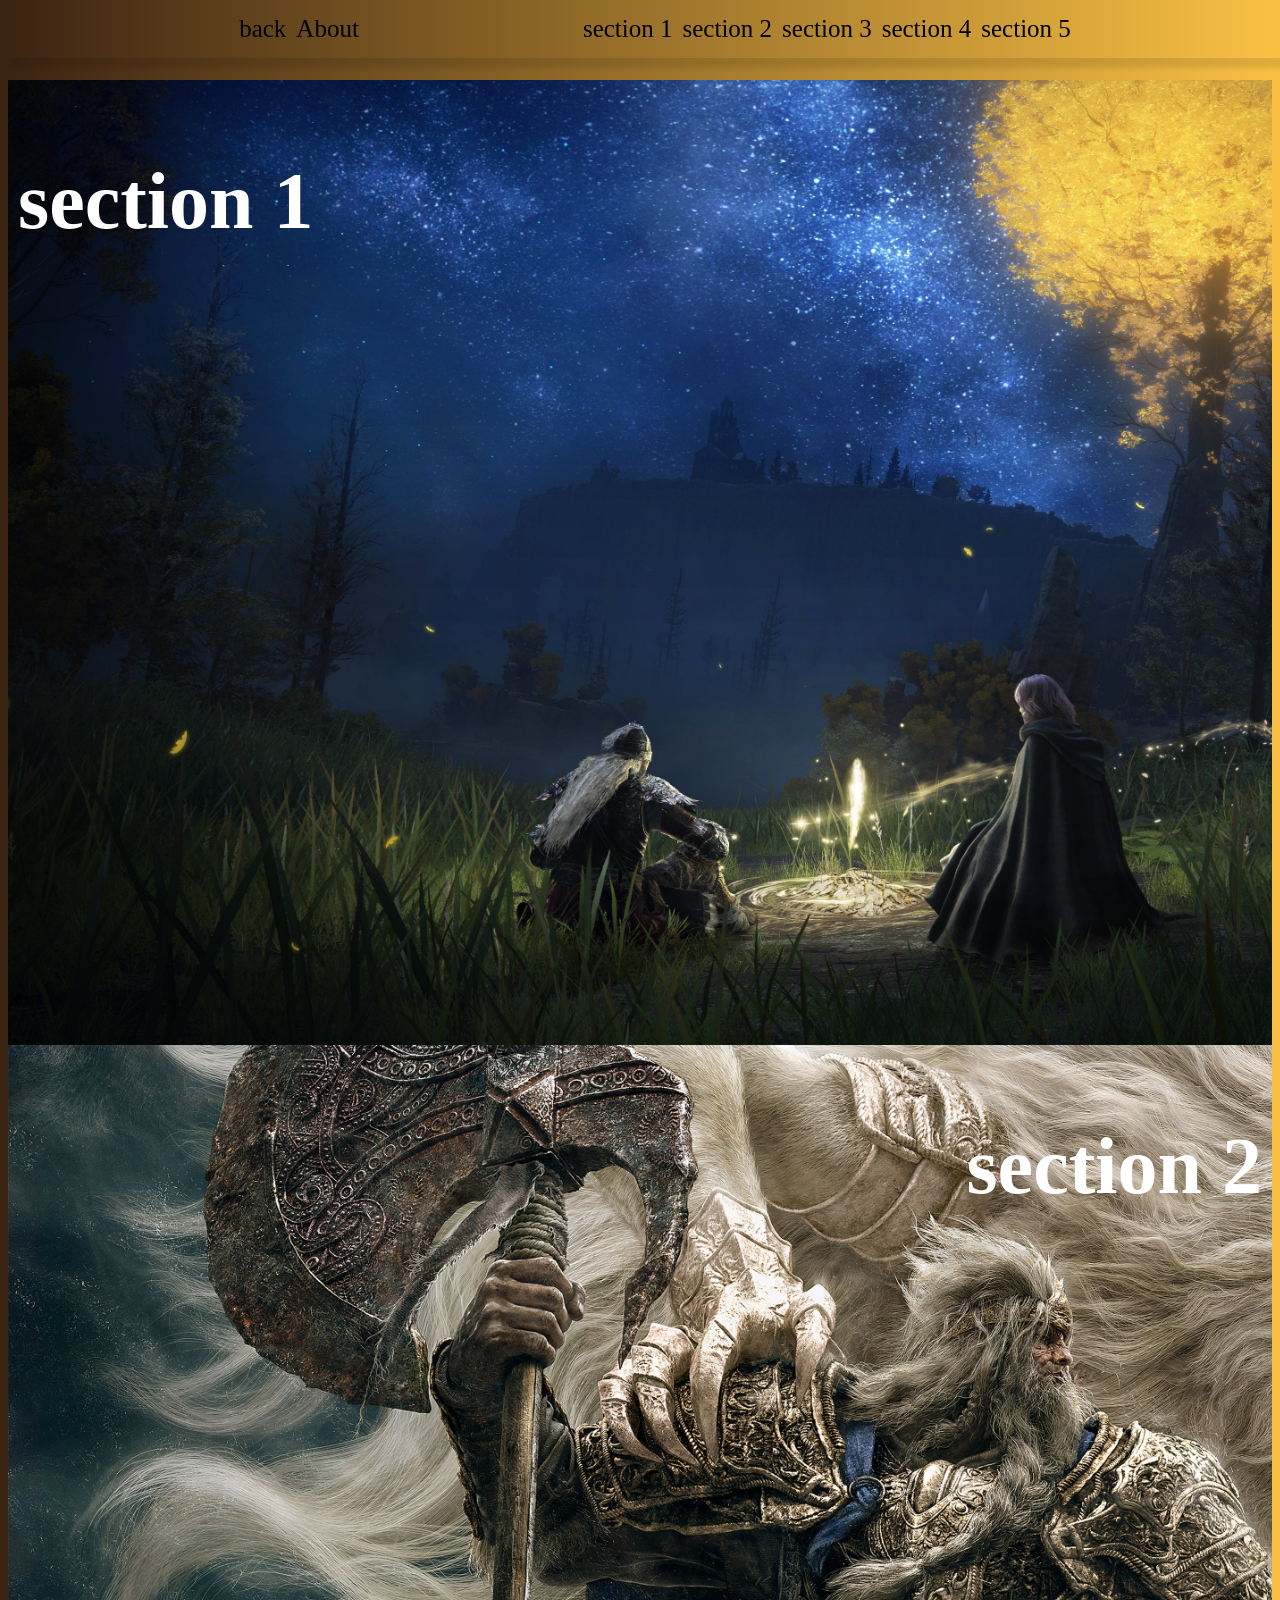
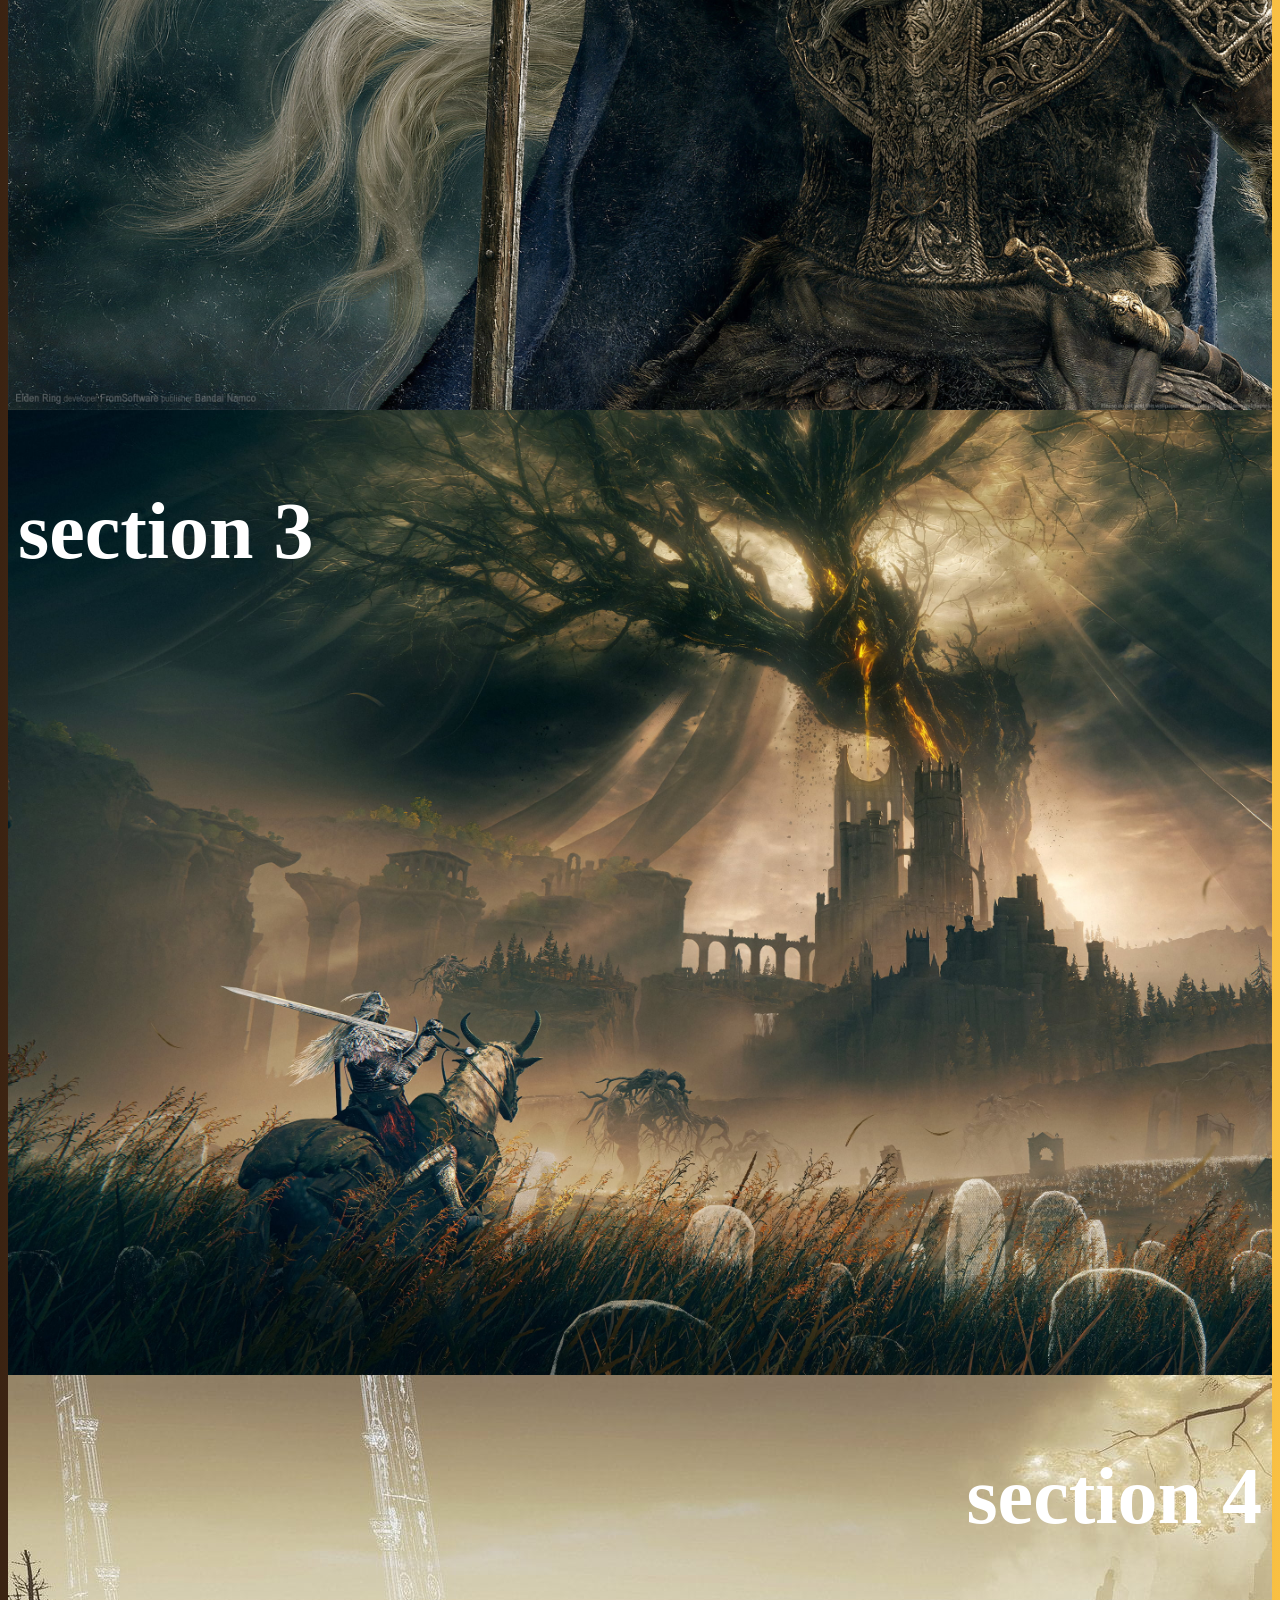
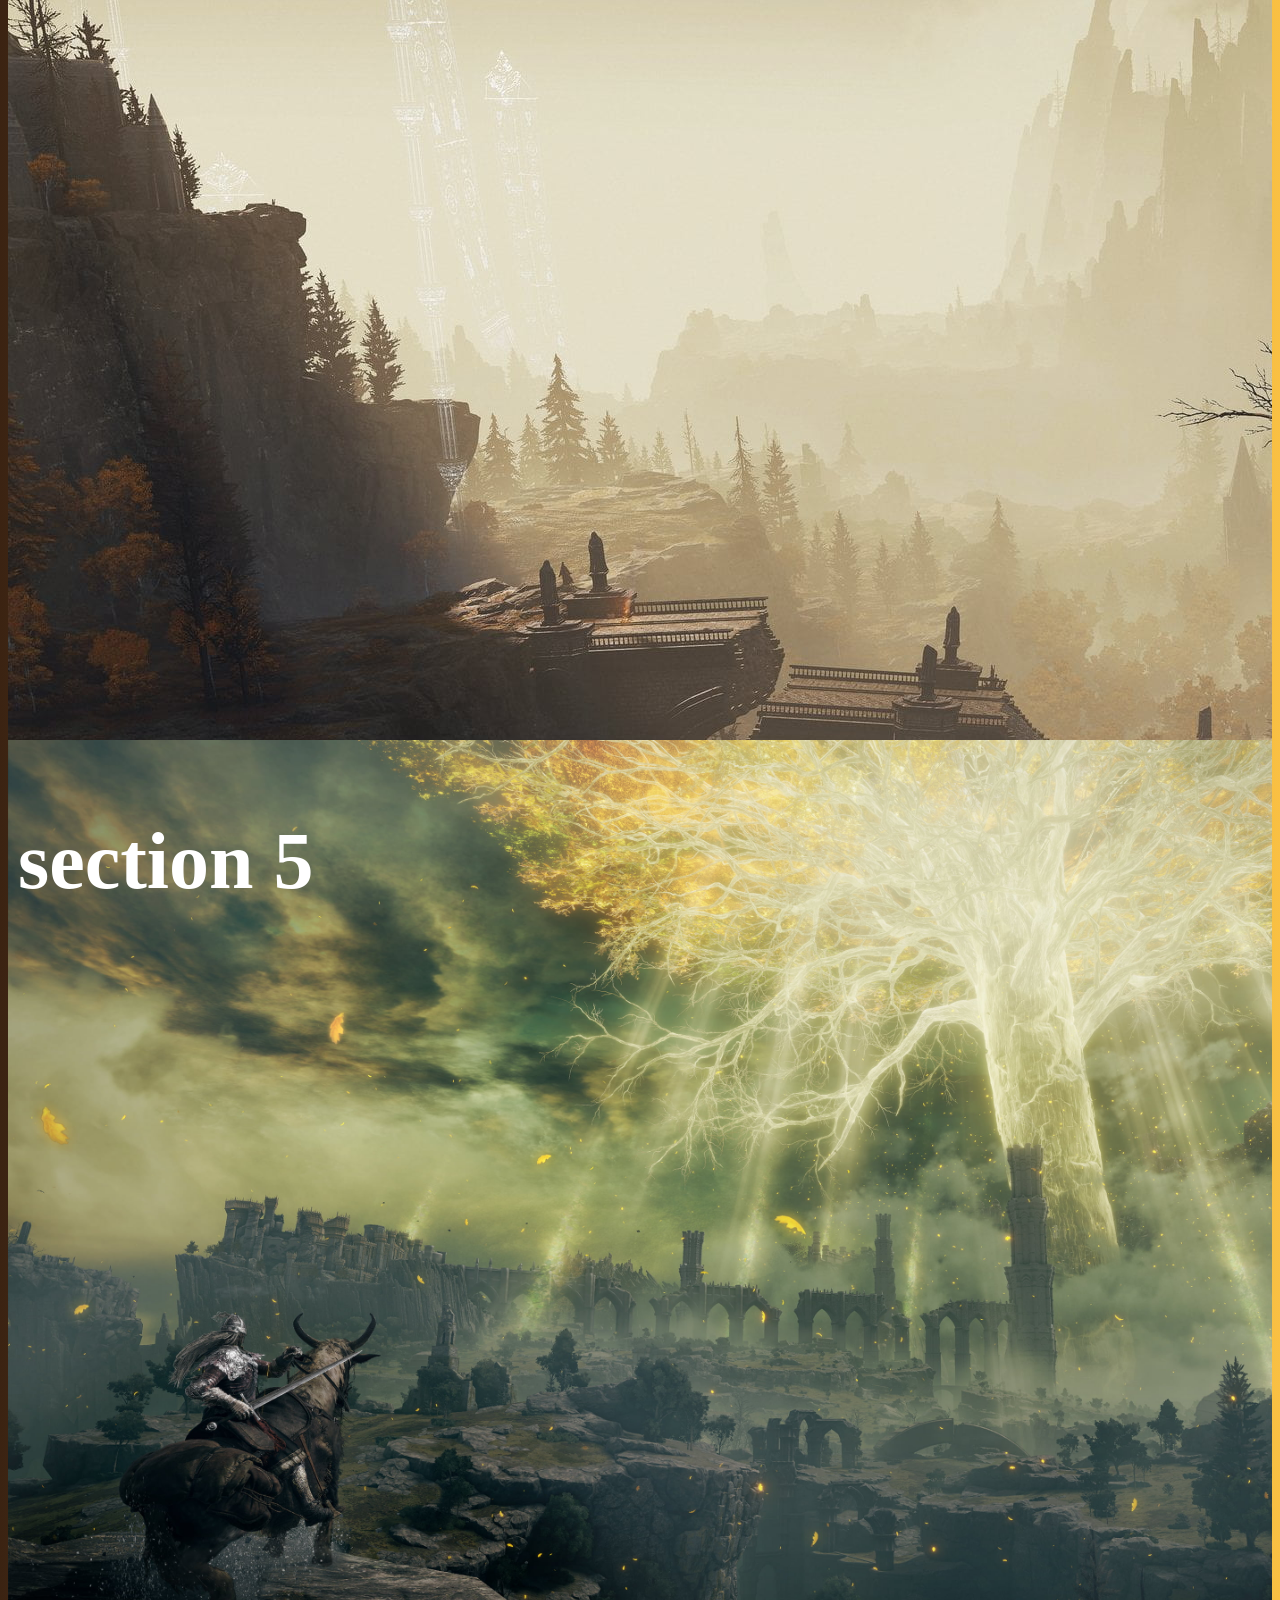
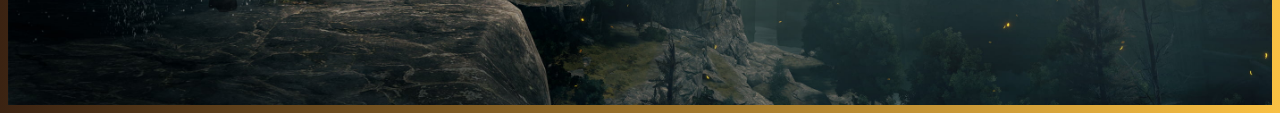
<file: index.html>
<!doctype html>
<html lang="en">
  <head>
    <meta charset="UTF-8" />
    <meta name="viewport" content="width=device-width, initial-scale=1.0" />
    <title>HOME</title>
    <link rel="stylesheet" href="HOME.CSS" />
  </head>
  <body>
    <header>
      <nav>
        <ul class="left">
          <li><a href="login.html">back</a></li>
          <li><a href="about.html">About</a></li>
        </ul>
        <ul class="right">
          <li><a href="#s1">section 1</a></li>
          <li><a href="#s2">section 2</a></li>
          <li><a href="#s3">section 3</a></li>
          <li><a href="#s4">section 4</a></li>
          <li><a href="#s5">section 5</a></li>
        </ul>
      </nav>
    </header>
    <br />
    <br />
    <br />
    <br />

    <main>
      <section id="s1">
        <h1>section 1</h1>
      </section>
      <section id="s2"><h1>section 2</h1></section>
      <section id="s3"><h1>section 3</h1></section>
      <section id="s4"><h1>section 4</h1></section>
      <section id="s5"><h1>section 5</h1></section>
    </main>
  </body>
</html>
</file>
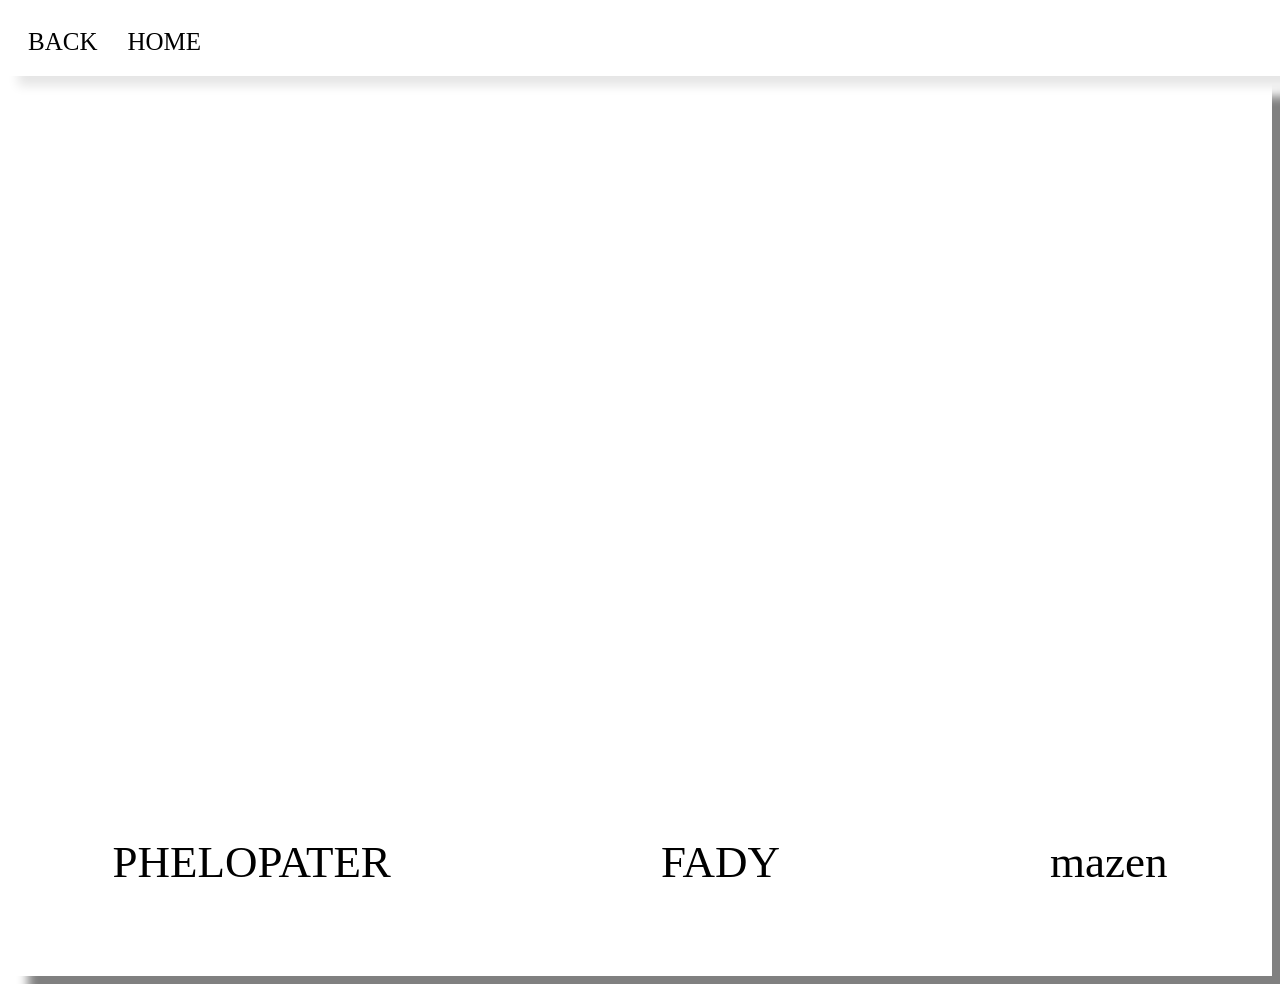
<file: about.html>
<!doctype html>
<html lang="en">
  <head>
    <meta charset="UTF-8" />
    <meta name="viewport" content="width=device-width, initial-scale=1.0" />
    <title>About</title>
    <link rel="stylesheet" href="about.css">
  </head>
  <body>
    <header>
      <nav>
        <ul class="left">
          <li><a href="login.html">BACK</a></li>
          <li><a href="index.html">HOME</a></li>
        </ul>
      </nav>
    </header>
    <main>
        <div>
        <span>PHELOPATER</span>
        <span> FADY</span>
        <span>mazen</span>
        </div>
        <audio id="music" controls autoplay loop>
  <source src="gta-san-andreas-mission-passed-made-with-Voicemod.mp3" type="audio/ogg">
</audio>
    </main>
  </body>
</html>
</file>
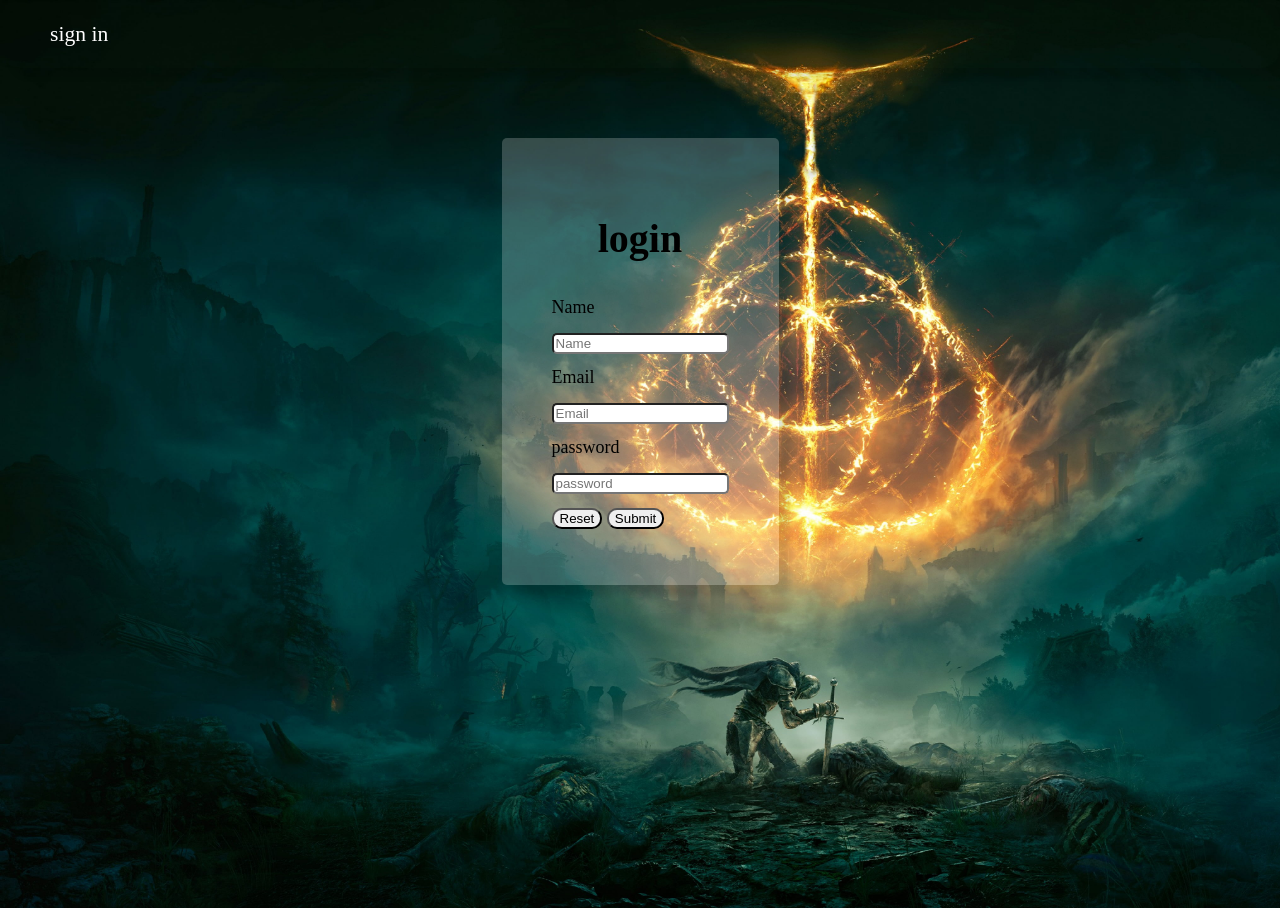
<file: login.html>
<!doctype html>
<html lang="en">
  <head>
    <meta charset="UTF-8" />
    <meta name="viewport" content="width=device-width, initial-scale=1.0" />
    <title>sign in</title>
    <link rel="stylesheet" href="login - Copy.css" />
  </head>
  <body>
    <header>
      <nav>
        <ul>
          <li><a href="sign.html"> sign in</a></li>
        </ul>
      </nav>
    </header>

    <main>
      <form action="index.html" target="_self">
        <div class="login">
          <fieldset>
            <h2>login</h2>
            <label>
              Name
              <input required  class="Name" type="text" placeholder="Name" />
            </label>
            <label>
              Email
              <input required class="Email" type="email" placeholder="Email" />
            </label>

            <label>
              password
              <input
                required
                class="password"
                type="password"
                placeholder="password"
              />
              <!-- <button type="button">
              Show / Hide
            </button> -->
            </label>
            <label for="">
            <input class="submit" type="reset" />
            <input class="submit" type="submit" />
            </label>
          </fieldset>
        </div>
      </form>
    </main>
    <!-- <footer class="page__footer">
      <p>@elden</p>
    </footer> -->
    <!-- <script src="login - Copy.js"></script> -->
  </body>
</html>
</file>
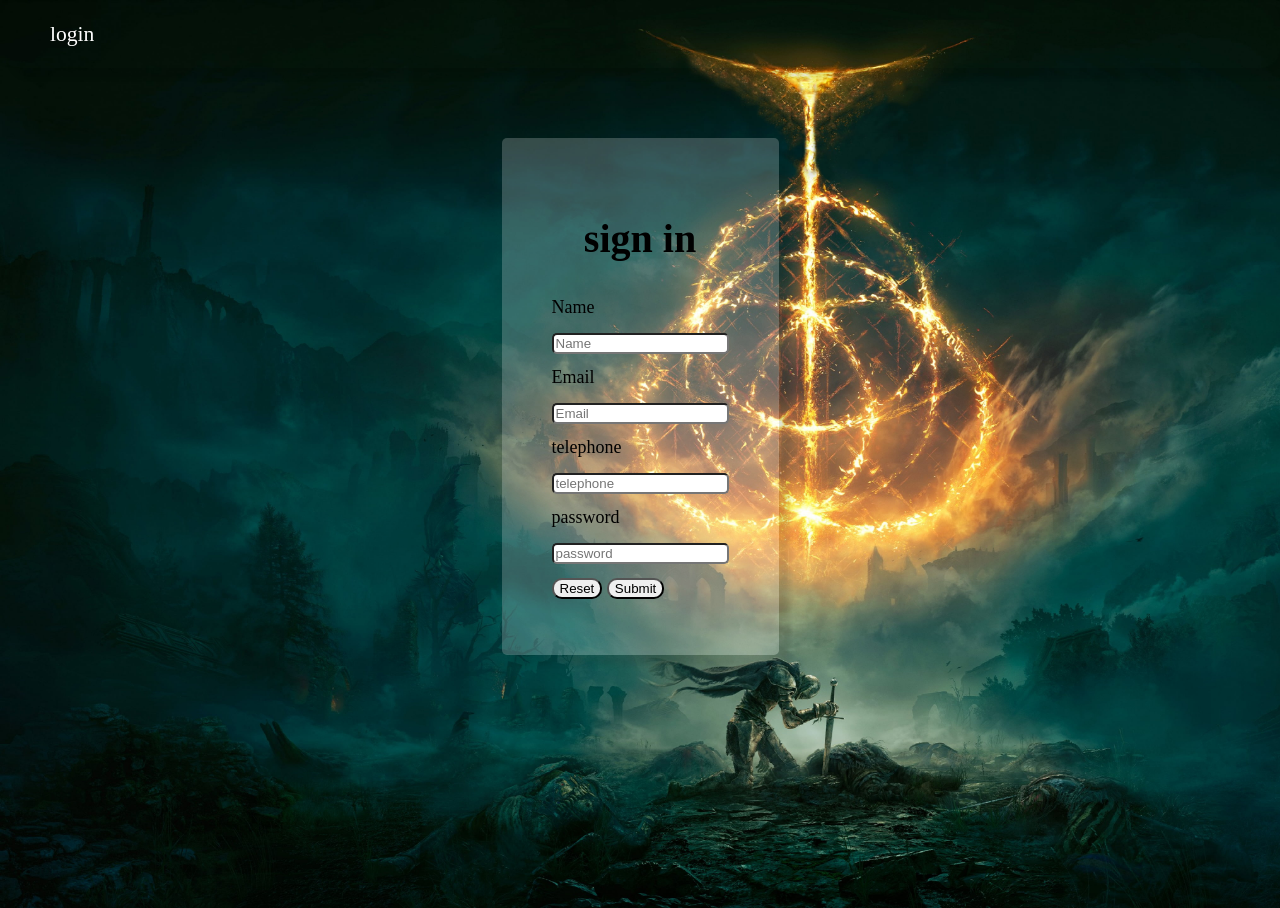
<file: sign.html>
<!DOCTYPE html>
<html lang="en">
  <head>
    <meta charset="UTF-8" />
    <meta name="viewport" content="width=device-width, initial-scale=1.0" />
    <title>sign in</title>
    <link rel="stylesheet" href="login - Copy.css" />
  </head>
  <body>
    <header>
      <nav>
        <ul>
          <li><a href="login.html">  login</a></li>
        </ul>
      </nav>
    </header>
    <main>
<form action="index.html" target="_self">
      <div class="login">
        <fieldset>
          <h2>sign in</h2>
          <label>
            Name
            <input required class="Name" type="text" placeholder="Name" />
          </label>
          <label>
            Email
            <input required class="Email" type="email" placeholder="Email" />
          </label>
          <label>
            telephone
            <input required class="tel" type="tel" placeholder="telephone" />
          </label>
          <label>
            password
            <input required class="password" type="password" placeholder="password" />

          </label>
          <label for="">
            <input class="submit" type="reset" />
            <input class="submit" type="submit" />
            </label>
        </fieldset>
      </div>
      </form>
    </main>
    <!-- <script src="signin.js"></script> -->
  </body>
</html>
</file>
<file: HOME.CSS>
html {
  scroll-behavior: smooth;
}
body{
  background-image: linear-gradient(to right,#3b2312,#f9c043);
}
a {
  text-decoration: none;
  color: #000000;
  border-radius: 10px;
    transition: ease 0.3s all;
}
a:hover {
  padding-inline: 15px;
  background: #f9c043;
  color: #ffffff;
  transition: ease 0.3s all;
}
nav {
  position: fixed;
  z-index: 10000;
  width: 100%;
  top: 0;
  left: 0;
  right: 0;
  padding: 15px;
  display: flex;
  justify-content: space-evenly;
  box-shadow: 10px 10px 5px rgba(0, 0, 0, 0.1);
}
.right {
  display: flex;
  justify-content: flex-end;
  align-items: center;
  gap: 10px;
  text-align: right;
}

.left {
  display: flex;
  justify-content: flex-start;
  align-items: center;
  text-align: left;
    gap: 10px;
}

ul {
  font-size: 25px;
  display: flex;
  padding: 0;
  margin: 0;
  list-style: none;
}
h1{
  font-size: 80px;
}
/* --------------------------------------------------- */
section {
  color: rgb(255, 255, 255);
  padding: 10px;
  height: 105vh;
  top: 0;
  position: sticky;
}
#s1 {
  background-image: url(wall5.jpg);
  background-size: cover;
  background-repeat: no-repeat;
  text-align: left;
  z-index: 1;
}
#s2 {
  background-image: url(wall3.jpg);
  background-size: cover;
  background-repeat: no-repeat;
  text-align: right;
  z-index: 2;
}
#s3 {
  background-image: url(wall1.jpg);
  background-size: cover;
  background-repeat: no-repeat;
  text-align: left;
  z-index: 3;
}
#s4 {
  background-image: url(wall4.jpg);
  background-repeat: no-repeat;
  text-align: right;
  z-index: 4;
}
#s5 {
  background-image: url(wall2.jpg);
  background-size: cover;
  background-repeat: no-repeat;
  text-align: left;
  z-index: 5;
}

/* --------------------------- */
</file>
<file: about.css>
li{
    list-style: none;
}
a {
  text-decoration: none;
  color: #000000;
  border-radius: 10px;
    transition: ease 0.3s all;
}
a:hover {
  padding-inline: 15px;
  background: #f9c043;
  color: #ffffff;
  transition: ease 0.3s all;
}
nav {
  width: 100%;
  padding: 20px;
  box-shadow: 10px 10px 10px rgba(0, 0, 0, 0.1);
}
ul {
  font-size: 25px;
  display: flex;
  padding: 0;
  margin: 0;
  justify-content: flex-start;
  text-align: left;
    gap: 30px;
}
span{
    font-size: 45px;
    margin-top: 750px;
    background-color: #ffffff8f;
    color: #000000;
    padding: 10px;
    font-weight:100px;
    border-radius: 10px;
}
/* --------------------------------- */
main{
    background-size: cover;
    background-size: 100% 100%;
    background-repeat: no-repeat;
    box-shadow: 20px 20px 10px gray;
  height: 100vh;
  transition: ease 0.3s all;
  animation: gtav 15s linear infinite;}
  @keyframes gtav {
    0%{background-image:url(wallpaperflare.com_wallpaper.jpg)}
    30%{background-image:url(wallpaperflare.com_wallpaper\ \(2\).jpg)}
    60%{background-image:url(wallpaperflare.com_wallpaper\ \(1\).jpg)}
    100%{background-image:url(wallpaperflare.com_wallpaper.jpg)}
  }
  div{
    display: flex;
    align-items: center;
    gap: 20px;
    justify-content: center;
    margin-bottom: 0;
    gap: 250px;
    /* justify-content: space-evenly; */
  }
  #music{
    display: none;
  }
</file>
<file: login - Copy.css>
html {
  scroll-behavior: smooth;
}

body {
  background-image:url(wallpaperflare.com_wallpaper\ \(24\).jpg) ;
  background-repeat: no-repeat;
  margin: 0;
  background-size: cover;
  font-family: "Merriweather", serif;
  /* color: #653815; */
  justify-content: center;
  align-items: center;
}
legend{
  text-align: center;
}
nav
a{
  text-decoration: none;
  color: #ffffff;
  padding: 10px;
  border-radius: 10px;
    transition: ease 0.3s all;
}
a:hover{
  padding-inline: 15px;
  background: #f9c043;
  color: #000000;
  transition: ease 0.3s all;
}
nav {
  font-size: large;
  /* padding: 10px; */
  box-shadow: 10px 10px 5px rgba(0, 0, 0, 0.1);
  display: flex;
  align-items: center;
  border-radius: 20px;
  align-items: center;
  justify-content: space-between;

}
ul {
    font-size: larger;
  display: flex;
  list-style: none;
  justify-content: space-between;
  /* gap: 20px; */
}
h2{
  display: flex;
  justify-content: center;
  font-size: 40px;
}
/* main{

} */
.login {
  display: grid;
  display: flex;
  align-items: center;
  justify-content: center;
  
}
/* -------------------- */

fieldset {
background-color: #ffffff35;
  width: 100px ;
  margin-top: 50px;
  border:0px;
  border-radius: 5px;
    box-shadow: 10px 10px 5px rgba(0, 0, 0, 0.1);
  padding: 50px;
text-align: left;
  justify-content: left;
  align-items: left;
  line-height: 35px;
  font-size: large;
  color: #000000;
}
main {
  height: 800px;
  padding: 20px;
  border-radius: 20px;
  justify-content: center;
  align-items: center;
    text-align: center;
}

/* ----------------------------- */
.submit {
  border-radius: 10px;
}
.submit:hover{
  background-color: #653815;
  color: #fff;
}
.submit:active {
  background-color: 	#f9c043;
  color: rgb(0, 0, 0);
}
/* ------------------------------------ */
input{
  border-radius: 5px;
}
/* ------------------------- */
.page__footer {
  background: #653815;
  display: flex;
  /* padding: 10px; */
  color: #fff;
 margin-top: auto;
}
.page__footer p {
  color: #fff;
}
</file>
